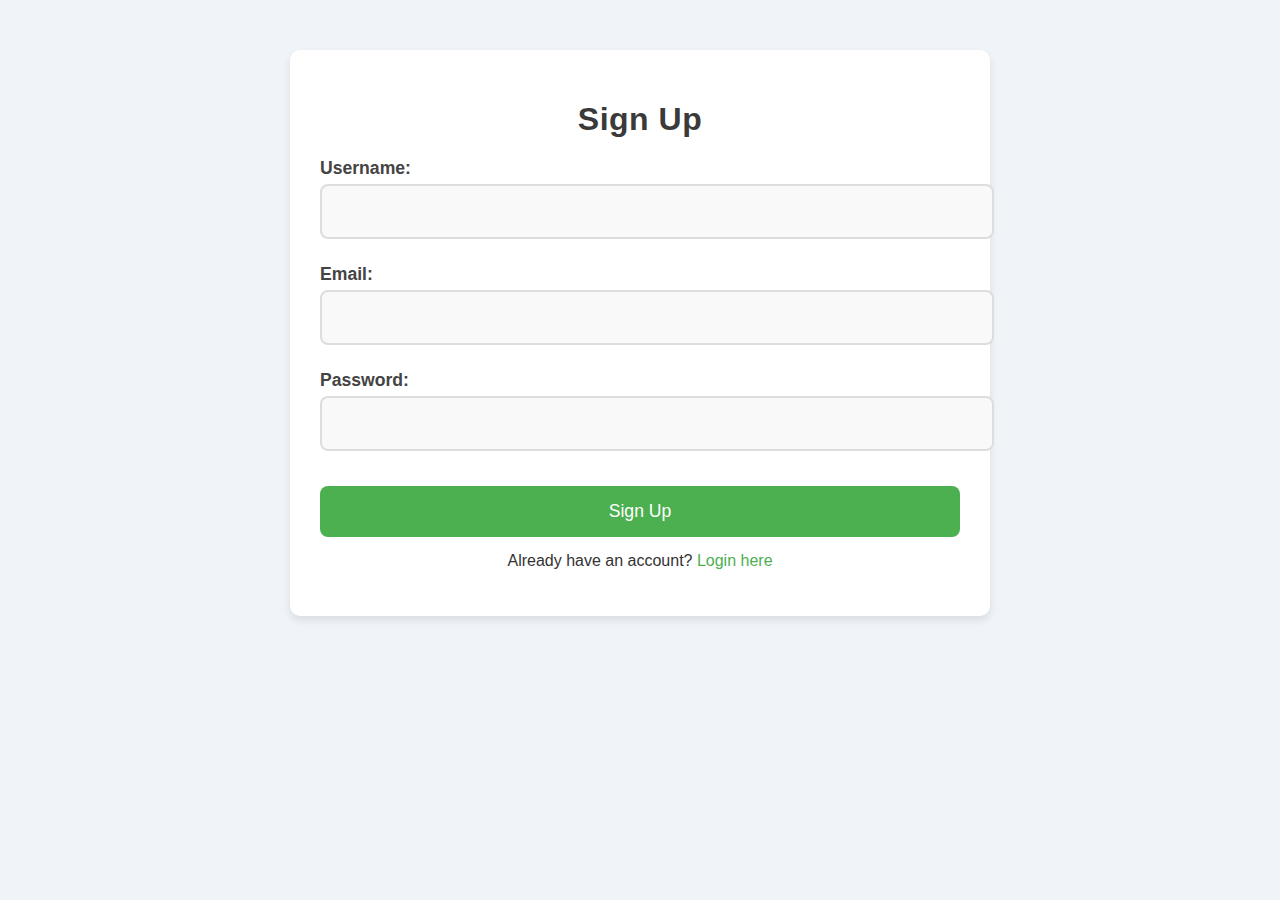
<file: order-app/static/index.html>
<!DOCTYPE html>
<html lang="en">
<head>
    <meta charset="UTF-8">
    <meta name="viewport" content="width=device-width, initial-scale=1.0">
    <title>Signup</title>
    <link rel="stylesheet" href="styles.css">
</head>
<body>
    <div class="container">
        <h1>Sign Up</h1>
        <form id="signupForm">
            <label for="username">Username:</label>
            <input type="text" id="username" name="username" required>

            <label for="email">Email:</label>
            <input type="email" id="email" name="email" required>

            <label for="password">Password:</label>
            <input type="password" id="password" name="password" required>

            <button type="submit">Sign Up</button>
        </form>
        <p>Already have an account? <a href="login.html">Login here</a></p>
    </div>

    <script>
        const signupForm = document.getElementById('signupForm');
        signupForm.addEventListener('submit', async (e) => {
            e.preventDefault();
            
            const username = document.getElementById('username').value;
            const email = document.getElementById('email').value;
            const password = document.getElementById('password').value;
            
            const emailRegex = /^[a-zA-Z0-9._-]+@[a-zA-Z0-9.-]+\.[a-zA-Z]{2,6}$/;

            if (!emailRegex.test(email)) {
                alert('Please enter a valid email address');
                return;
            }

            const data = { username, email, password };

            const response = await fetch('http://127.0.0.1:8000/auth/signup', {
                method: 'POST',
                headers: {
                    'Content-Type': 'application/json',
                },
                body: JSON.stringify(data),
            });

            const result = await response.json();
            if (response.status === 201) {
                alert('User registered successfully!');
                window.location.href = 'login.html';  
            } else {
                alert(result.detail || 'Something went wrong');
            }
        });
    </script>
</body>
</html>
</file>
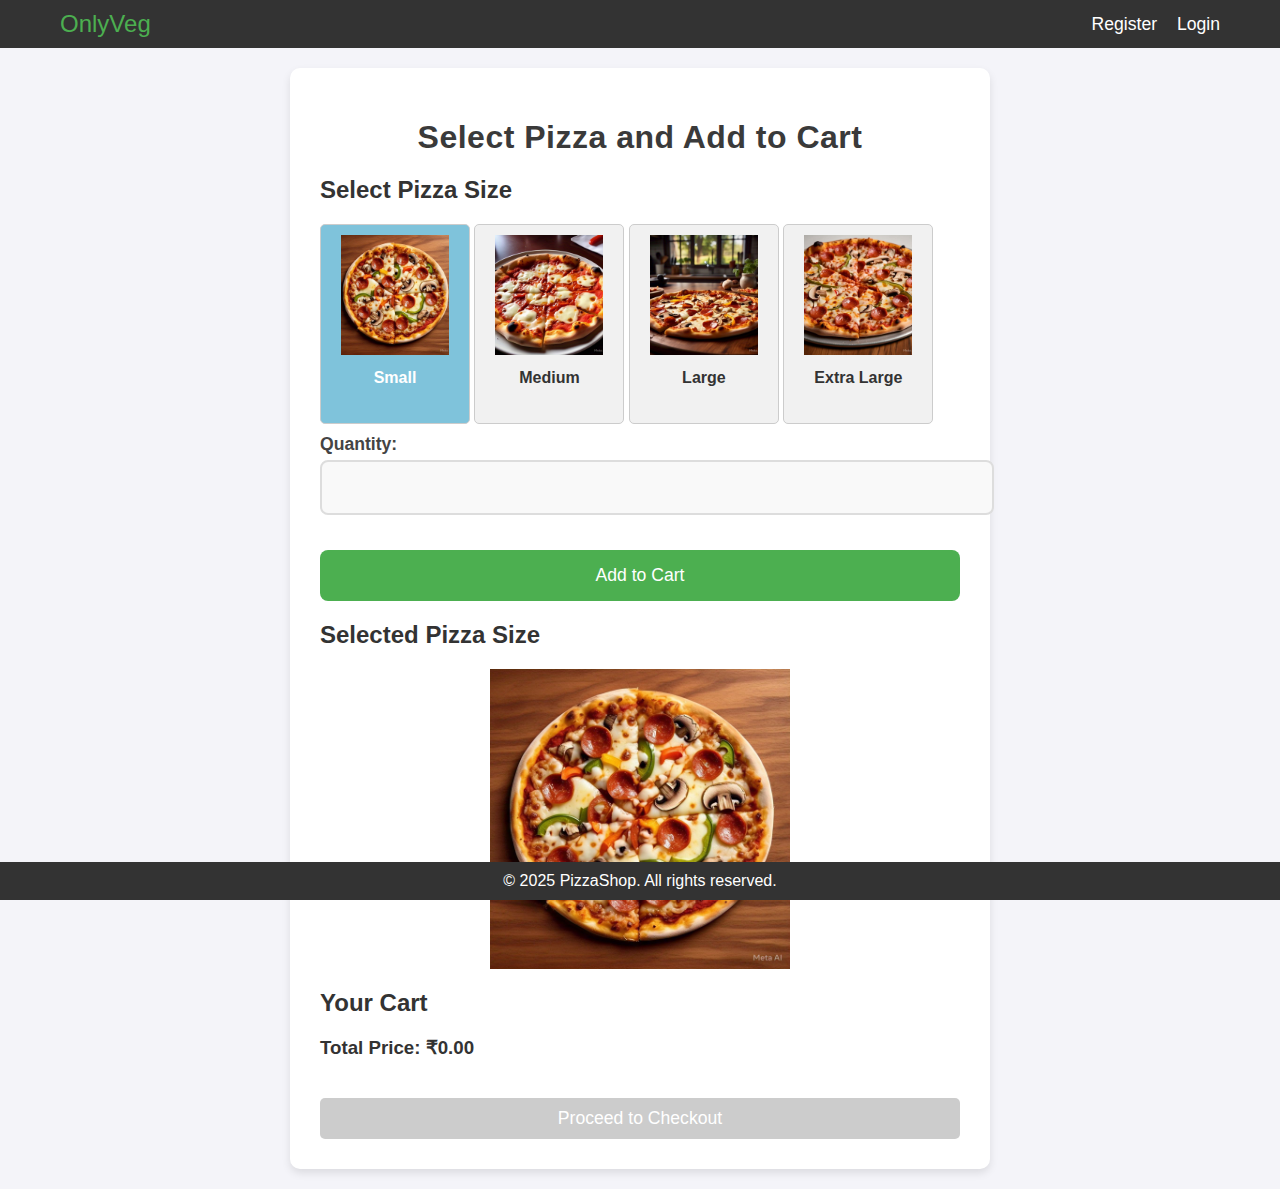
<file: order-app/static/add_to_cart.html>
<!DOCTYPE html>
<html lang="en">
<head>
    <meta charset="UTF-8">
    <meta name="viewport" content="width=device-width, initial-scale=1.0">
    <title>Place Order</title>
    <link rel="stylesheet" href="styles.css">
    <style>
        
        body {
            font-family: Arial, sans-serif;
            margin: 0;
            padding: 0;
            background-color: #f4f4f9;
        }
    
        .container {
            width: 80%;
            margin: 20px auto;
        }
    
        
        header {
            background-color: #333;
            color: white;
            padding: 10px 0;
        }
    
        .header-container {
            display: flex;
            justify-content: space-between;
            align-items: center;
            max-width: 1200px;
            margin: 0 auto;
        }
    
        .header-left {
            font-size: 1.5em;
            padding-left: 20px;
        }
    
        .header-right {
            font-size: 1.1em;
            padding-right: 20px;
        }
    
        .header-right a {
            margin-left: 15px;
            color: white;
            text-decoration: none;
        }
    
        .header-right a:hover {
            text-decoration: underline;
        }
    
        
        footer {
            background-color: #333;
            color: white;
            padding: 10px 0;
            text-align: center;
            position: fixed;
            width: 100%;
            bottom: 0;
        }
    
        footer p {
            margin: 0;
        }
    
        
        .pizza-size-btn-container {
            display: flex;
            justify-content: center;
            align-items: center;
            gap: 10px;
            flex-wrap: wrap;
        }
    
        .pizza-size-btn {
            display: inline-block;
            padding: 10px 20px;
            border: 1px solid #ccc;
            background-color: #f1f1f1;
            cursor: pointer;
            border-radius: 5px;
            font-weight: bold;
            text-align: center;
            width: 150px;
            height: 200px;
            box-sizing: border-box;
        }
    
        .pizza-size-btn.selected {
            background-color: #7fc3db;
            color: white;
        }
    
        .pizza-size-btn img {
            width: 100%;
            height: 120px;
            object-fit: cover;
            margin-bottom: 10px;
        }
    
       
        .cart-item {
            display: flex;
            justify-content: space-between;
            align-items: center;
        }
    
        .remove-btn {
            cursor: pointer;
            color: red;
            font-weight: bold;
        }
    
       
        #checkoutBtn {
            padding: 10px 20px;
            background-color: #28a745;
            color: white;
            border: none;
            cursor: pointer;
            border-radius: 5px;
        }
    
        #checkoutBtn:disabled {
            background-color: #ccc;
        }

       
               
                #loginPopup {
            display: none;
            position: fixed;
            top: 0;
            left: 0;
            width: 100%;
            height: 100%;
            background-color: rgba(0, 0, 0, 0.7);
            justify-content: center;
            align-items: center;
            color: white;
        }
        .popup-content {
            background-color: #333;
            padding: 20px;
            border-radius: 10px;
            text-align: center;
            width: 80%;
            max-width: 500px;
        }
        .popup-content button {
            background-color: #4CAF50;
            margin-top: 20px;
            padding: 10px 20px;
            font-size: 1.1em;
        }
    </style>
</head>
<body>
    <header>
        <div class="header-container">
            <div class="header-left">
                <a href="add_to_cart.html">OnlyVeg</a>
            </div>
            <div class="header-right">
                <span id="userName"></span>
                <a href="register.html" id="registerLink">Register</a>
                <a href="login.html" id="loginLink">Login</a>
                <a href="javascript:void(0);" id="logoutLink" onclick="logout()" style="display:none;">Logout</a>
            </div>
        </div>
    </header>

    <div class="container">
        <h1>Select Pizza and Add to Cart</h1>
        
        <div>
            <h2>Select Pizza Size</h2>
            <div id="pizzaSizes">
                <div class="pizza-size-btn" id="small" onclick="selectPizzaSize('SMALL')">
                    <img src="images/small_pizza.jpeg" alt="Small Pizza">
                    Small
                </div>
                <div class="pizza-size-btn" id="medium" onclick="selectPizzaSize('MEDIUM')">
                    <img src="images/medium_pizza.jpeg" alt="Medium Pizza">
                    Medium
                </div>
                <div class="pizza-size-btn" id="large" onclick="selectPizzaSize('LARGE')">
                    <img src="images/large_pizza.jpeg" alt="Large Pizza">
                    Large
                </div>
                <div class="pizza-size-btn" id="extra-large" onclick="selectPizzaSize('EXTRA-LARGE')">
                    <img src="images/extra_large_pizza.jpeg" alt="Extra Large Pizza">
                    Extra Large
                </div>
            </div>

            <label for="quantity">Quantity:</label>
            <input type="number" id="quantity" name="quantity" min="1" required>

            <button type="submit" id="addToCartBtn">Add to Cart</button>
        </div>

        <h2>Selected Pizza Size</h2>
        <img id="pizzaImage" src="images/small_pizza.jpeg" alt="Pizza Image" style="max-width: 300px; width: 100%; height: auto; display: block; margin: 20px auto;">
        
        <h2>Your Cart</h2>
        <ul id="cartList"></ul>
        
        <div>
            <h3>Total Price: ₹<span id="totalPrice">0.00</span></h3>
            <button id="checkoutBtn" onclick="proceedToCheckout()" disabled>Proceed to Checkout</button>
        </div>
    </div>

    <footer>
        <p>&copy; 2025 PizzaShop. All rights reserved.</p>
    </footer>

    <!-- Login Popup Modal -->
    <div id="loginPopup" style="display: none;" class="popup">
        <div class="popup-content">
            <h2>Please Log In</h2>
            <p>You must be logged in to add items to your cart.</p>
            <button onclick="window.location.href='login.html'">Login</button>
            <button onclick="closePopup()">Close</button>
        </div>
    </div>

    <script>
        updateUserInfo();

        const pizzaImages = {
            "SMALL": "images/small_pizza.jpeg",
            "MEDIUM": "images/medium_pizza.jpeg",
            "LARGE": "images/large_pizza.jpeg",
            "EXTRA-LARGE": "images/extra_large_pizza.jpeg"
        };

        const pizzaPrices = {
            "SMALL": 200.99,
            "MEDIUM": 250.99,
            "LARGE": 350.99,
            "EXTRA-LARGE": 500.99
        };

        let cart = [];
        let selectedPizzaSize = null;

        const pizzaSizeButtons = document.querySelectorAll('.pizza-size-btn');
        const pizzaImage = document.getElementById('pizzaImage');
        const cartList = document.getElementById('cartList');
        const totalPriceElement = document.getElementById('totalPrice');
        const checkoutBtn = document.getElementById('checkoutBtn');
        const addToCartBtn = document.getElementById('addToCartBtn');

        function selectPizzaSize(size) {
            pizzaSizeButtons.forEach(button => button.classList.remove('selected'));
            const selectedButton = document.getElementById(size.toLowerCase());
            selectedButton.classList.add('selected');
            selectedPizzaSize = size;
            pizzaImage.src = pizzaImages[size];
        }

        window.onload = function() {
            selectPizzaSize('SMALL');
        };

        function updateCart() {
            cartList.innerHTML = '';
            let totalPrice = 0;
            cart.forEach((item, index) => {
                const li = document.createElement('li');
                li.classList.add('cart-item');
                li.innerHTML = `${item.quantity} x ${item.pizza_size} pizza (₹${(pizzaPrices[item.pizza_size] * item.quantity).toFixed(2)}) 
                                <span class="remove-btn" onclick="removeFromCart(${index})">Remove</span>`;
                cartList.appendChild(li);
                totalPrice += pizzaPrices[item.pizza_size] * item.quantity;
            });

            totalPriceElement.textContent = totalPrice.toFixed(2);
            checkoutBtn.disabled = cart.length === 0;
        }

        addToCartBtn.addEventListener('click', (e) => {
            e.preventDefault();

            if (!isLoggedIn()) {
                showLoginPopup();
                return;
            }

            if (!selectedPizzaSize) {
                alert('Please select a pizza size.');
                return;
            }

            const quantity = parseInt(document.getElementById('quantity').value);

            if (isNaN(quantity) || quantity <= 0) {
                alert('Please enter a valid quantity greater than 0.');
                return;
            }

            cart.push({ pizza_size: selectedPizzaSize, quantity });
            updateCart();
            document.getElementById('quantity').value = '';
        });

        function isLoggedIn() {
            return localStorage.getItem('token') !== null;
        }

        function removeFromCart(index) {
            cart.splice(index, 1);
            updateCart();
        }

        function proceedToCheckout() {
            if (cart.length === 0) {
                alert('Your cart is empty!');
                return;
            }

            localStorage.setItem('cart', JSON.stringify(cart));
            window.location.href = 'address.html';
        }

        function showLoginPopup() {
            document.getElementById('loginPopup').style.display = 'flex';
        }

        function closePopup() {
            document.getElementById('loginPopup').style.display = 'none';
        }

        function updateUserInfo() {
            const userName = document.getElementById('userName');
            const token = localStorage.getItem('token');

            if (token) {
                userName.textContent = "Hello, Welcome Back!";
                document.getElementById('loginLink').style.display = 'none';
                document.getElementById('registerLink').style.display = 'none';
                document.getElementById('logoutLink').style.display = 'inline';
            } else {
                userName.textContent = '';
                document.getElementById('loginLink').style.display = 'inline';
                document.getElementById('registerLink').style.display = 'inline';
                document.getElementById('logoutLink').style.display = 'none';
            }
        }

        function logout() {
            localStorage.removeItem('token');
            updateUserInfo();
        }
    </script>
</body>
</html>
</file>
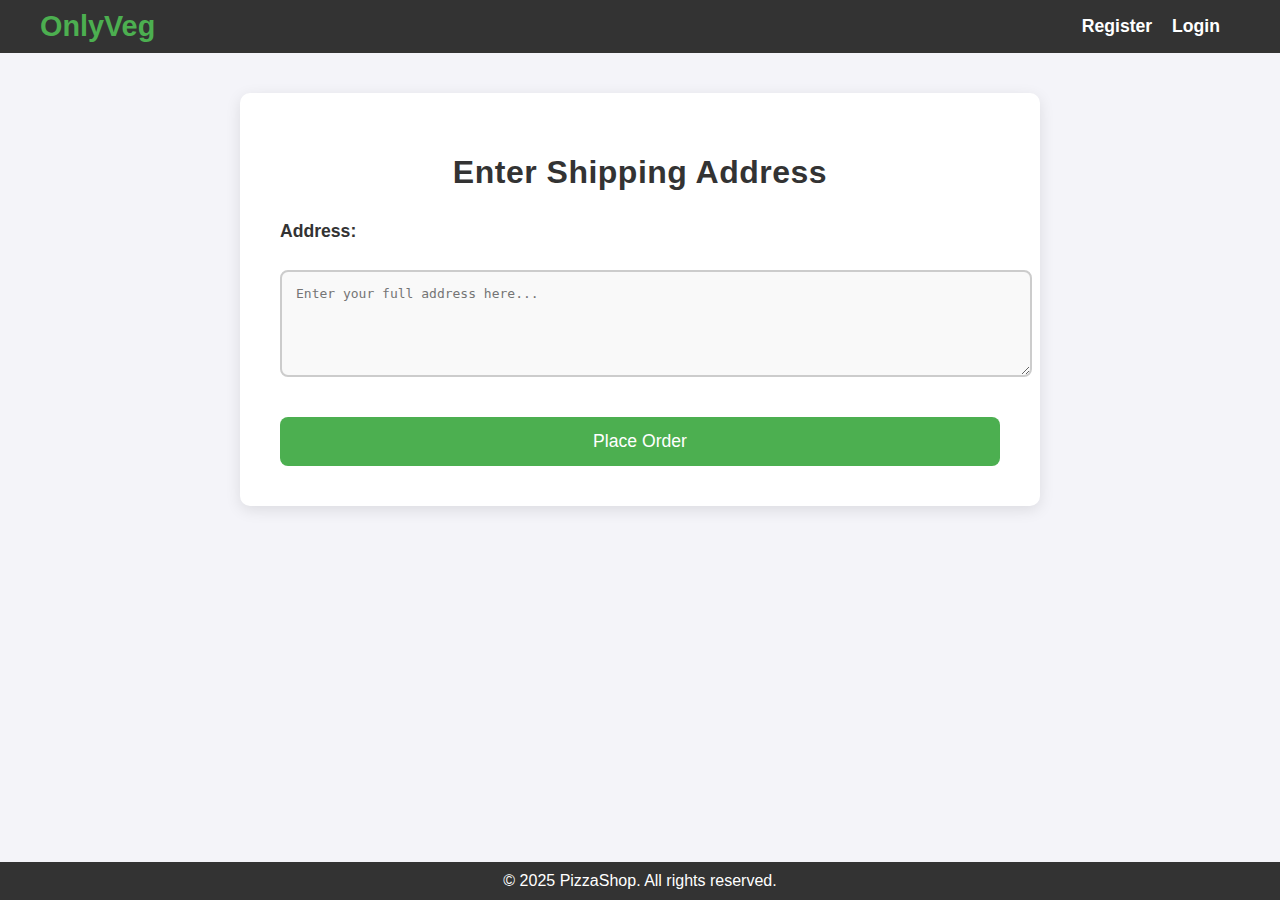
<file: order-app/static/address.html>
<!DOCTYPE html>
<html lang="en">
<head>
    <meta charset="UTF-8">
    <meta name="viewport" content="width=device-width, initial-scale=1.0">
    <title>Enter Address</title>
    <link href="https://fonts.googleapis.com/css2?family=Poppins:wght@400;600&display=swap" rel="stylesheet"> <!-- Modern font -->
    <link rel="stylesheet" href="styles.css">
    <style>
      
        body {
            font-family: Arial, sans-serif;
            margin: 0;
            padding: 0;
            background-color: #f4f4f9;
        }
    
        .container {
            width: 80%;
            margin: 20px auto;
        }
    
        header {
            background-color: #333;
            color: white;
            padding: 10px 0;
        }
    
        .header-container {
            display: flex;
            justify-content: space-between;
            align-items: center;
            max-width: 1200px;
            margin: 0 auto;
            padding: 0 20px; 
        }
    
        .header-left {
            font-size: 1.5em;
            padding-left: 20px;
        }
    
        .header-right {
            font-size: 1.1em;
            padding-right: 20px;
        }
    
        .header-right a {
            margin-left: 15px;
            color: white;
            text-decoration: none;
        }
    
        .header-right a:hover {
            text-decoration: underline;
        }
    
        
        footer {
            background-color: #333;
            color: white;
            padding: 10px 0;
            text-align: center;
            position: fixed;
            width: 100%;
            bottom: 0;
        }
    
        footer p {
            margin: 0;
        }
        .user-info a {
            margin-left: 15px;
            color: white;
            text-decoration: none;
            font-weight: 600;
        }

        .user-info a:hover {
            text-decoration: underline;
        }

        .logo {
            font-size: 1.8em;
            font-weight: 600;
            color: white;
        }

       
        .container {
            width: 100%;
            max-width: 800px;
            margin: 40px auto;
            padding: 40px;
            background-color: white;
            border-radius: 10px;
            box-shadow: 0 4px 15px rgba(0, 0, 0, 0.1);
        }

        h1 {
            text-align: center;
            font-size: 2em;
            margin-bottom: 20px;
            color: #333;
        }

        
        .address-form {
            display: flex;
            flex-direction: column;
            gap: 20px;
        }

        label {
            font-size: 1.1em;
            color: #333;
            margin-bottom: 8px;
        }

        textarea {
            width: 100%;
            padding: 14px;
            font-size: 1em;
            border: 2px solid #ccc;
            border-radius: 8px;
            resize: vertical;
            background-color: #f9f9f9;
            color: #333;
            transition: border 0.3s ease;
        }

        textarea:focus {
            border-color: #4CAF50;
            outline: none;
        }

        button {
            padding: 14px;
            font-size: 1.1em;
            color: white;
            background-color: #4CAF50;
            border: none;
            border-radius: 8px;
            cursor: pointer;
            transition: background-color 0.3s ease;
        }

        button:hover {
            background-color: #45a049;
        }

        button:focus {
            outline: none;
        }

        
        #orderSuccess {
            text-align: center;
            padding: 20px;
            color: rgb(11, 11, 11);
            border-radius: 8px;
            margin-top: 20px;
        }

        #orderSuccess button {
            background-color: #e02e2e;
            margin-top: 15px;
        }

        
        #loginPopup {
            display: none;
            position: fixed;
            top: 0;
            left: 0;
            width: 100%;
            height: 100%;
            background-color: rgba(0, 0, 0, 0.7);
            justify-content: center;
            align-items: center;
            color: white;
        }
        .popup-content {
            background-color: #333;
            padding: 20px;
            border-radius: 10px;
            text-align: center;
            width: 80%;
            max-width: 500px;
        }
        .popup-content button {
            background-color: #4CAF50;
            margin-top: 20px;
            padding: 10px 20px;
            font-size: 1.1em;
        }

        
        @media (max-width: 768px) {
            .container {
                padding: 20px;
            }

            h1 {
                font-size: 1.6em;
            }

            textarea {
                font-size: 0.95em;
            }

            button {
                font-size: 1em;
                padding: 12px;
            }
        }
    </style>
</head>
<body>

<header>
    <div class="header-container">
        <div class="logo">
            <a href="add_to_cart.html">OnlyVeg</a>
        </div>
        <div class="user-info header-right">
            <span id="userName"></span>
            <a href="register.html" id="registerLink">Register</a>
            <a href="login.html" id="loginLink">Login</a>
            <a href="add_to_cart.html" id="logoutLink" style="display:none;" onclick="logout()">Logout</a>
        </div>
    </div>
</header>

<div class="container">
    <h1>Enter Shipping Address</h1>

    <div class="address-form">
        <label for="address">Address:</label>
        <textarea id="address" name="address" rows="5" required placeholder="Enter your full address here..."></textarea>
        <button onclick="submitOrder()">Place Order</button>
    </div>

    <div id="orderSuccess" style="display: none;">
        <h2>Order Placed Successfully!</h2>
        
    </div>
</div>

<footer>
    <p>&copy; 2025 PizzaShop. All rights reserved.</p>
</footer>

<!-- Popup Modal -->
<div id="loginPopup">
    <div class="popup-content">
        <h2>Login Required</h2>
        <p>You need to be logged in to place an order.</p>
        <button onclick="window.location.href='login.html'">Login Now</button>
        <button onclick="closePopup()">Close</button>
    </div>
</div>

<script src="auth.js"></script>

<script>
    
    window.onload = function() {
        updateUserInfo();
    };

    function updateUserInfo() {
        const userName = document.getElementById('userName');
        const token = localStorage.getItem('token');

        if (token) {
           
            userName.textContent = "Hello, Welcome Back!";
            document.getElementById('loginLink').style.display = 'none';
            document.getElementById('registerLink').style.display = 'none';
            document.getElementById('logoutLink').style.display = 'inline';
        } else {
           
            userName.textContent = '';
            document.getElementById('loginLink').style.display = 'inline';
            document.getElementById('registerLink').style.display = 'inline';
            document.getElementById('logoutLink').style.display = 'none';
        }
    }

    function logout() {
        localStorage.removeItem('token');
        window.location.href = 'login.html';
    }

    async function submitOrder() {
        const address = document.getElementById('address').value.trim();

        if (!address) {
            alert('Please provide an address.');
            return;
        }

        const token = localStorage.getItem('token');
        if (!token) {
            showLoginPopup();
            return;
        }

        const cart = JSON.parse(localStorage.getItem('cart'));  
        const totalPrice = cart.reduce((total, item) => {
            const price = item.pizza_size === "SMALL" ? 200.99 :
                          item.pizza_size === "MEDIUM" ? 250.99 :
                          item.pizza_size === "LARGE" ? 350.99 : 500.99;
            return total + (price * item.quantity);
        }, 0);

        const orderData = {
            items: cart,
            address: address,
            total: totalPrice,
        };

        try {
            const response = await fetch('http://127.0.0.1:8000/orders/order', {
                method: 'POST',
                headers: {
                    'Content-Type': 'application/json',
                    'Authorization': `Bearer ${token}`,
                },
                body: JSON.stringify(orderData),
            });

            const data = await response.json();

            if (data.order_id) {
                document.getElementById('orderSuccess').style.display = 'block';
                localStorage.removeItem('cart'); 
            } else {
                alert(`Failed to place order: ${data.detail || 'Unknown error'}`);
            }
        } catch (error) {
            console.error('Error placing order:', error);
            alert('Something went wrong. Please try again.');
        }
    }

    function showLoginPopup() {
        document.getElementById('loginPopup').style.display = 'flex';
    }

    function closePopup() {
        document.getElementById('loginPopup').style.display = 'none';
    }
</script>

</body>
</html>
</file>
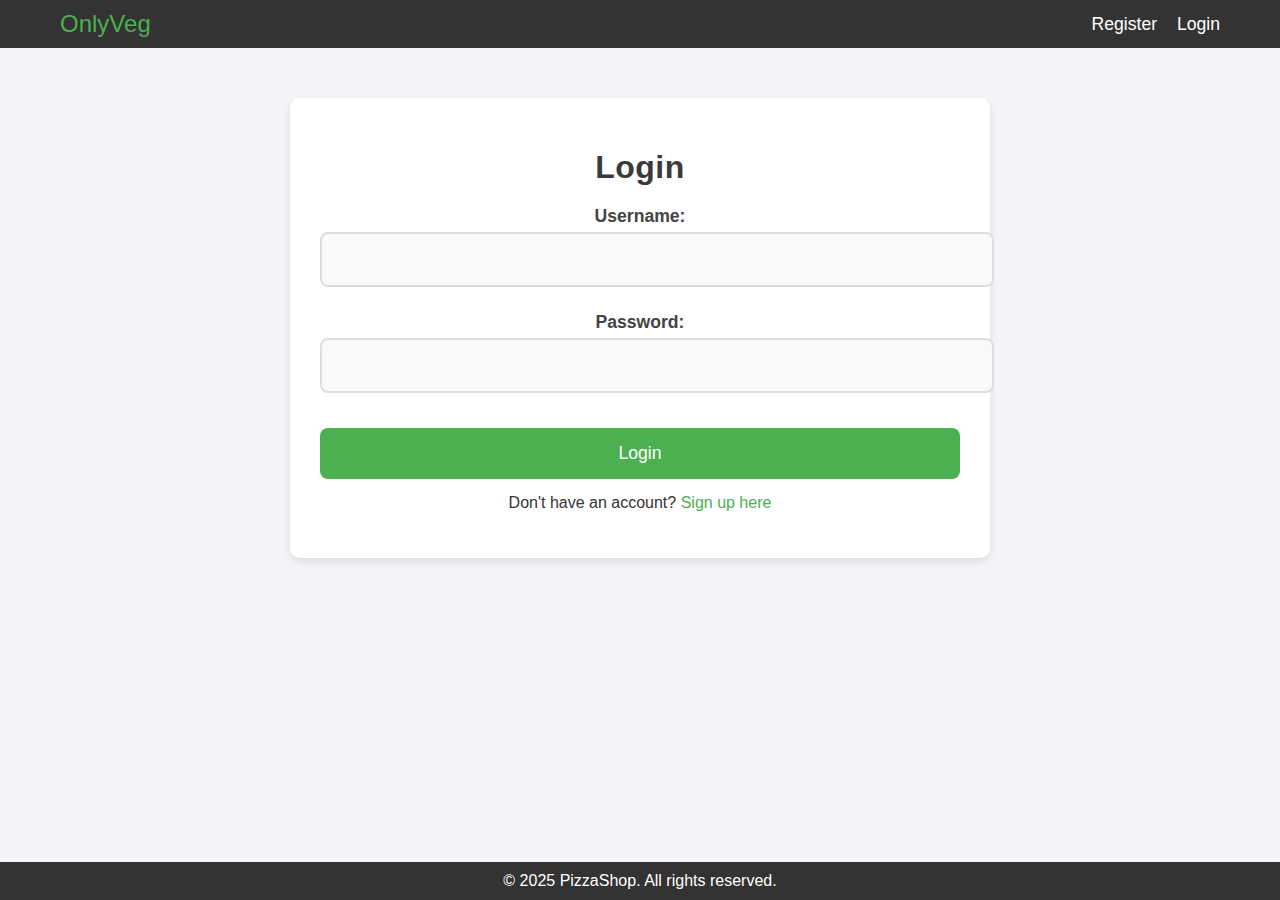
<file: order-app/static/login.html>
<!DOCTYPE html>
<html lang="en">
<head>
    <meta charset="UTF-8">
    <meta name="viewport" content="width=device-width, initial-scale=1.0">
    <title>Login</title>
    <link rel="stylesheet" href="styles.css">
    <style>
        
        body {
            font-family: Arial, sans-serif;
            margin: 0;
            padding: 0;
            background-color: #f4f4f9;
        }

        .container {
            width: 80%;
            margin: 50px auto;
            text-align: center;
        }

        
        header {
            background-color: #333;
            color: white;
            padding: 10px 0;
        }

        .header-container {
            display: flex;
            justify-content: space-between;
            align-items: center;
            max-width: 1200px;
            margin: 0 auto;
        }

        .header-left {
            font-size: 1.5em;
            padding-left: 20px;
        }

        .header-right {
            font-size: 1.1em;
            padding-right: 20px;
        }

        .header-right a {
            margin-left: 15px;
            color: white;
            text-decoration: none;
        }

        .header-right a:hover {
            text-decoration: underline;
        }

        footer {
            background-color: #333;
            color: white;
            padding: 10px 0;
            text-align: center;
            position: fixed;
            width: 100%;
            bottom: 0;
        }

        footer p {
            margin: 0;
        }
    </style>
</head>
<body>

    <!-- Header Section -->
    <header>
        <div class="header-container">
            <div class="header-left">
                <a href="register.html">OnlyVeg</a> <!-- Logo Link -->
            </div>
            <div class="header-right">
                <span id="userName"></span>
                <a href="register.html" id="registerLink">Register</a>
                <a href="login.html" id="loginLink">Login</a>
                <a href="javascript:void(0);" id="logoutLink" onclick="logout()" style="display:none;">Logout</a>
            </div>
        </div>
    </header>

    <!-- Login Form Section -->
    <div class="container">
        <h1>Login</h1>
        <form id="loginForm">
            <label for="username">Username:</label>
            <input type="text" id="username" name="username" required>

            <label for="password">Password:</label>
            <input type="password" id="password" name="password" required>

            <button type="submit">Login</button>
        </form>
        <p>Don't have an account? <a href="register.html">Sign up here</a></p>
    </div>

    <!-- Footer Section -->
    <footer>
        <p>&copy; 2025 PizzaShop. All rights reserved.</p>
    </footer>

    <script>
       
        updateUserInfo();

        const loginForm = document.getElementById('loginForm');
        loginForm.addEventListener('submit', async (e) => {
            e.preventDefault();
    
            const data = {
                username: document.getElementById('username').value,
                password: document.getElementById('password').value,
            };
    
            const response = await fetch('http://127.0.0.1:8000/login', {
                method: 'POST',
                headers: {
                    'Content-Type': 'application/x-www-form-urlencoded',
                },
                body: new URLSearchParams(data),  
            });
    
            const result = await response.json();
    
            if (response.status === 200) {
                alert('Login successful!');
                localStorage.setItem('token', result.access_token);  
                window.location.href = 'add_to_cart.html';  
            } else {
                alert(result.detail || 'Invalid credentials');
            }
        });

        function updateUserInfo() {
            const userName = document.getElementById('userName');
            const token = localStorage.getItem('token');

            if (token) {
                
                userName.textContent = "Hello, User!";
                document.getElementById('loginLink').style.display = 'none';
                document.getElementById('registerLink').style.display = 'none';
                document.getElementById('logoutLink').style.display = 'inline';
            } else {
                
                userName.textContent = '';
                document.getElementById('loginLink').style.display = 'inline';
                document.getElementById('registerLink').style.display = 'inline';
                document.getElementById('logoutLink').style.display = 'none';
            }
        }

        function logout() {
            
            localStorage.removeItem('token');
            updateUserInfo(); 
        }
    </script>
    
</body>
</html>
</file>
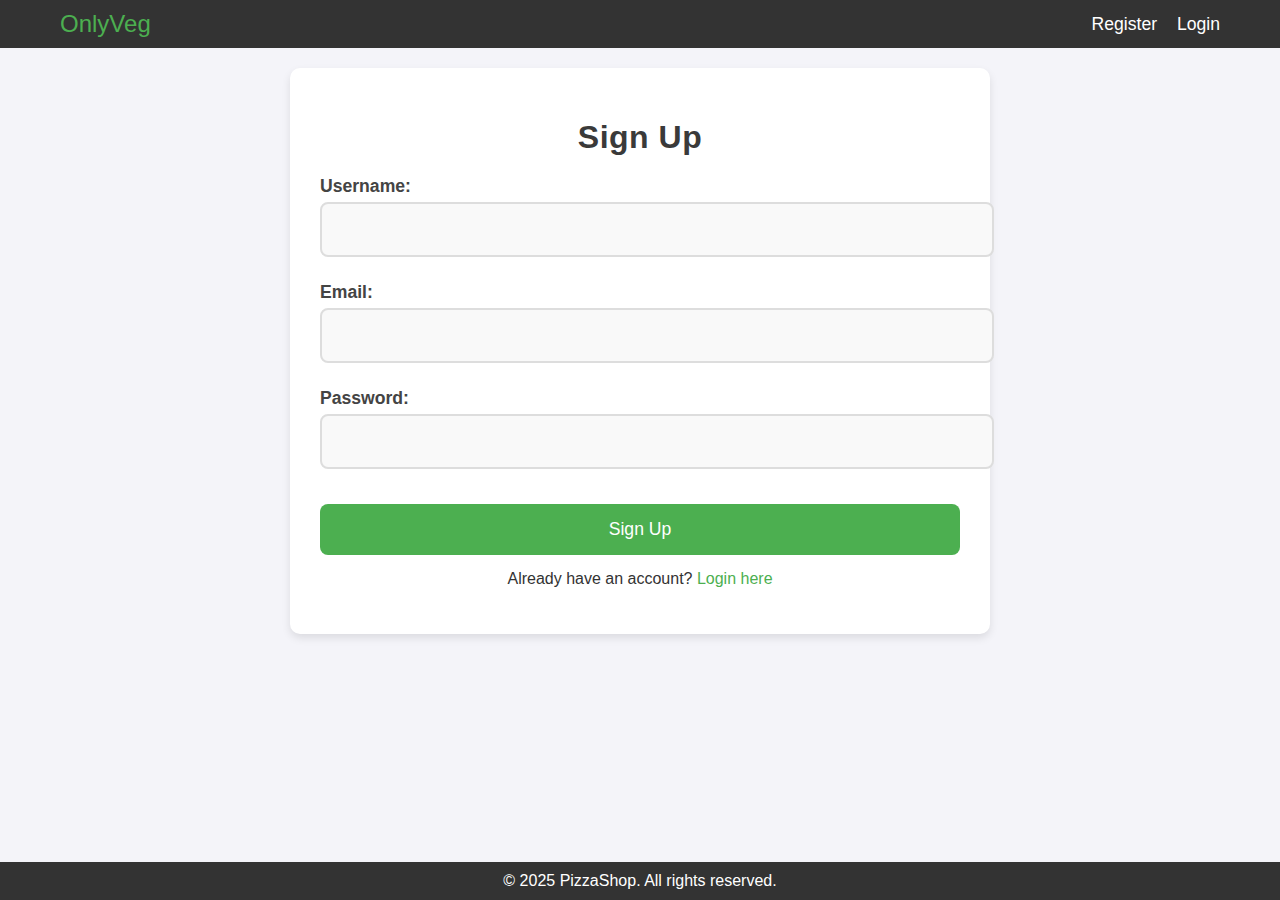
<file: order-app/static/register.html>
<!DOCTYPE html>
<html lang="en">
<head>
    <meta charset="UTF-8">
    <meta name="viewport" content="width=device-width, initial-scale=1.0">
    <title>Signup</title>
    <link rel="stylesheet" href="styles.css">
    <style>
        
        body {
            font-family: Arial, sans-serif;
            margin: 0;
            padding: 0;
            background-color: #f4f4f9;
        }

        .container {
            width: 80%;
            margin: 20px auto;
        }

        
        header {
            background-color: #333;
            color: white;
            padding: 10px 0;
        }

        .header-container {
            display: flex;
            justify-content: space-between;
            align-items: center;
            max-width: 1200px;
            margin: 0 auto;
        }

        .header-left {
            font-size: 1.5em;
            padding-left: 20px;
        }

        .header-right {
            font-size: 1.1em;
            padding-right: 20px;
        }

        .header-right a {
            margin-left: 15px;
            color: white;
            text-decoration: none;
        }

        .header-right a:hover {
            text-decoration: underline;
        }

        
        footer {
            background-color: #333;
            color: white;
            padding: 10px 0;
            text-align: center;
            position: fixed;
            width: 100%;
            bottom: 0;
        }

        footer p {
            margin: 0;
        }


    </style>
</head>
<body>
    <header>
        <div class="header-container">
            <div class="header-left">
                <a href="add_to_cart.html">OnlyVeg</a> <!-- Logo Link -->
            </div>
            <div class="header-right">
                <span id="userName"></span>
                <a href="index.html" id="registerLink">Register</a>
                <a href="login.html" id="loginLink">Login</a>
                <a href="javascript:void(0);" id="logoutLink" onclick="logout()" style="display:none;">Logout</a>
            </div>
        </div>
    </header>


    <div class="container">
        <h1>Sign Up</h1>
        <form id="signupForm">
            <label for="username">Username:</label>
            <input type="text" id="username" name="username" required>

            <label for="email">Email:</label>
            <input type="email" id="email" name="email" required>

            <label for="password">Password:</label>
            <input type="password" id="password" name="password" required>

            <button type="submit">Sign Up</button>
        </form>
        <p>Already have an account? <a href="login.html">Login here</a></p>
    </div>
    <footer>
        <p>&copy; 2025 PizzaShop. All rights reserved.</p>
    </footer>

    <script src="auth.js"></script>

    <script>
        const signupForm = document.getElementById('signupForm');
        signupForm.addEventListener('submit', async (e) => {
            e.preventDefault();
            
            const username = document.getElementById('username').value;
            const email = document.getElementById('email').value;
            const password = document.getElementById('password').value;
            
            const emailRegex = /^[a-zA-Z0-9._-]+@[a-zA-Z0-9.-]+\.[a-zA-Z]{2,6}$/;

            if (!emailRegex.test(email)) {
                alert('Please enter a valid email address');
                return;
            }

            const data = { username, email, password };

            const response = await fetch('http://127.0.0.1:8000/auth/signup', {
                method: 'POST',
                headers: {
                    'Content-Type': 'application/json',
                },
                body: JSON.stringify(data),
            });

            const result = await response.json();
            if (response.status === 201) {
                alert('User registered successfully!');
                window.location.href = 'login.html';  
            } else {
                alert(result.detail || 'Something went wrong');
            }
        });
    </script>

</body>
</html>
</file>
<file: order-app/static/styles.css>
/* Global Styles */
body {
    font-family: 'Arial', sans-serif;
    margin: 0;
    padding: 0;
    background-color: #f0f4f8;
    color: #333;
}

.container {
    max-width: 700px; 
    margin: 50px auto;
    padding: 30px;
    background-color: #ffffff;
    border-radius: 10px;
    box-shadow: 0 4px 8px rgba(0, 0, 0, 0.1);
    box-sizing: border-box; 
}


h1 {
    text-align: center;
    color: #3a3a3a;
    font-size: 2rem;
    margin-bottom: 20px;
    letter-spacing: 0.5px;
}


label {
    display: block;
    margin: 10px 0 5px;
    font-weight: bold;
    color: #444;
    font-size: 1.1rem;
}

input[type="text"], input[type="email"], input[type="password"], select, input[type="number"] {
    font-size: 1.1rem; 
    width: 100%; 
    padding: 15px;
    margin-bottom: 15px;
    border: 2px solid #ddd;
    border-radius: 8px;
    background-color: #f9f9f9;
    transition: all 0.3s ease;
}

input[type="text"]:focus, input[type="email"]:focus, input[type="password"]:focus, select:focus, input[type="number"]:focus {
    border-color: #4CAF50;
    background-color: #fff;
    outline: none;
}

button {
    width: 100%;
    padding: 15px;
    background-color: #4CAF50;
    color: #ffffff;
    font-size: 1.1rem;
    border: none;
    border-radius: 8px;
    cursor: pointer;
    transition: background-color 0.3s ease;
    margin-top: 20px;
}

button:hover {
    background-color: #45a049;
}

p {
    text-align: center;
    margin-top: 15px;
}

a {
    color: #4CAF50;
    text-decoration: none;
}

a:hover {
    text-decoration: underline;
}

@media (max-width: 600px) {
    .container {
        padding: 15px; 
    }

    h1 {
        font-size: 1.5rem;
    }

    input[type="text"], input[type="email"], input[type="password"], select, input[type="number"], button {
        padding: 12px;
        font-size: 1rem;
    }

    button {
        padding: 10px !important;
    }
}
</file>
